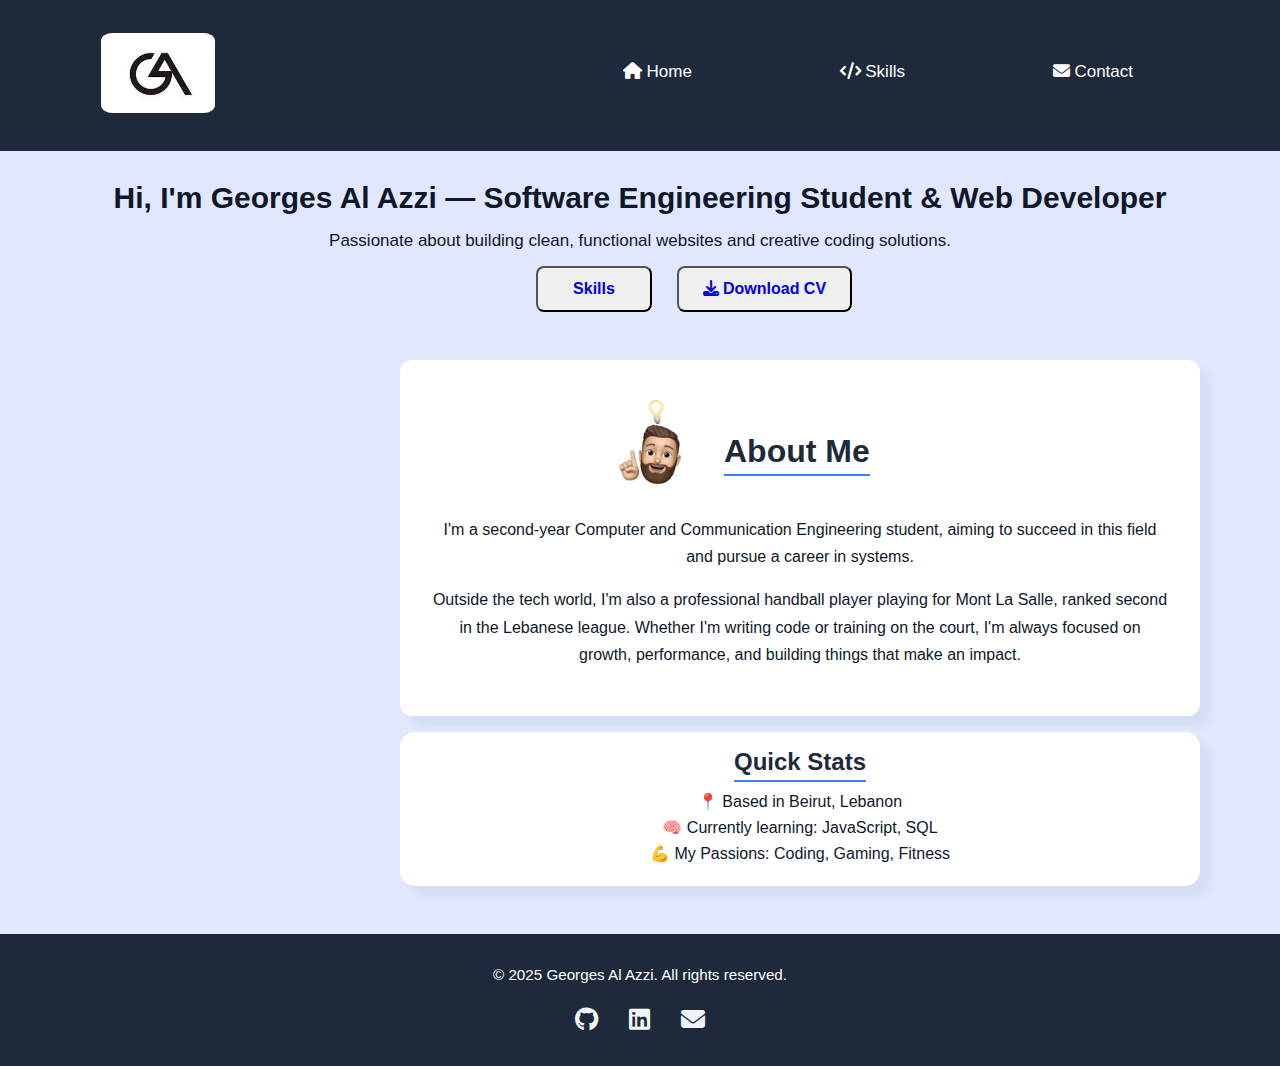
<file: index.html>
<!DOCTYPE html>
<html lang="en">
  <head>
    <meta charset="UTF-8" />
    <meta name="viewport" content="width=device-width, initial-scale=1.0" />
    
    <title>My Portfolio</title>

    
    <link rel="stylesheet" href="index.css" />
    <link rel="stylesheet" href="style.css" />

   
    <link
      rel="stylesheet"
      href="https://cdnjs.cloudflare.com/ajax/libs/font-awesome/6.5.0/css/all.min.css"
    />
  </head>

  <body>
    
    <nav class="header">
      <a href="index.html">
        <img id="img1" src="assets/download.jpg" alt="my logo" />
      </a>
      <ul class="nav-bar">
        <li>
          <a class="home" href="index.html">
            <i class="fas fa-house"></i> Home
          </a>
          <a class="skills" href="skills.html">
            <i class="fas fa-code"></i> Skills
          </a>
          <a class="contact" href="contact.html">
            <i class="fas fa-envelope"></i> Contact
          </a>
        </li>
      </ul>
    </nav>

   
    <div class="main">
      <h1>
        Hi, I'm Georges Al Azzi — Software Engineering Student & Web Developer
      </h1>
      <p>
        Passionate about building clean, functional websites and creative coding solutions.
      </p>
      <div class="button">
        <button class="basic-button">
          <a href="skills.html">Skills</a>
        </button>
        <button class="basic-btn">
          <a href="assets/my_resume.pdf" download>
            <i class="fas fa-download"></i> Download CV
          </a>
        </button>
      </div>
    </div>

    
    <section class="about-me">
      <div class="about-header">
        <img id="img2" src="assets/profile.jpg" alt="profile" />
        <h2>About Me</h2>
      </div>
      <p>
        I'm a second-year Computer and Communication Engineering student, aiming to succeed
        in this field and pursue a career in systems.
      </p>
      <p>
        Outside the tech world, I'm also a professional handball player playing for Mont La Salle,
        ranked second in the Lebanese league. Whether I'm writing code or training on the court,
        I'm always focused on growth, performance, and building things that make an impact.
      </p>
    </section>

    
    <section class="stats">
      <h3>Quick Stats</h3>
      <ul>
        <li>📍 Based in Beirut, Lebanon</li>
        <li>🧠 Currently learning: JavaScript, SQL</li>
        <li>💪 My Passions: Coding, Gaming, Fitness</li>
      </ul>
    </section>

    
    <footer class="site-footer">
      <p>&copy; 2025 Georges Al Azzi. All rights reserved.</p>
      <div class="footer-icons">
        <a href="https://github.com/GeorgesAzzi1" target="_blank">
          <i class="fab fa-github"></i>
        </a>
        <a href="https://linkedin.com/in/yourusername" target="_blank">
          <i class="fab fa-linkedin"></i>
        </a>
        <a href="mailto:gazzi4624@gmail.com">
          <i class="fas fa-envelope"></i>
        </a>
      </div>
    </footer>
  </body>
</html>
</file>
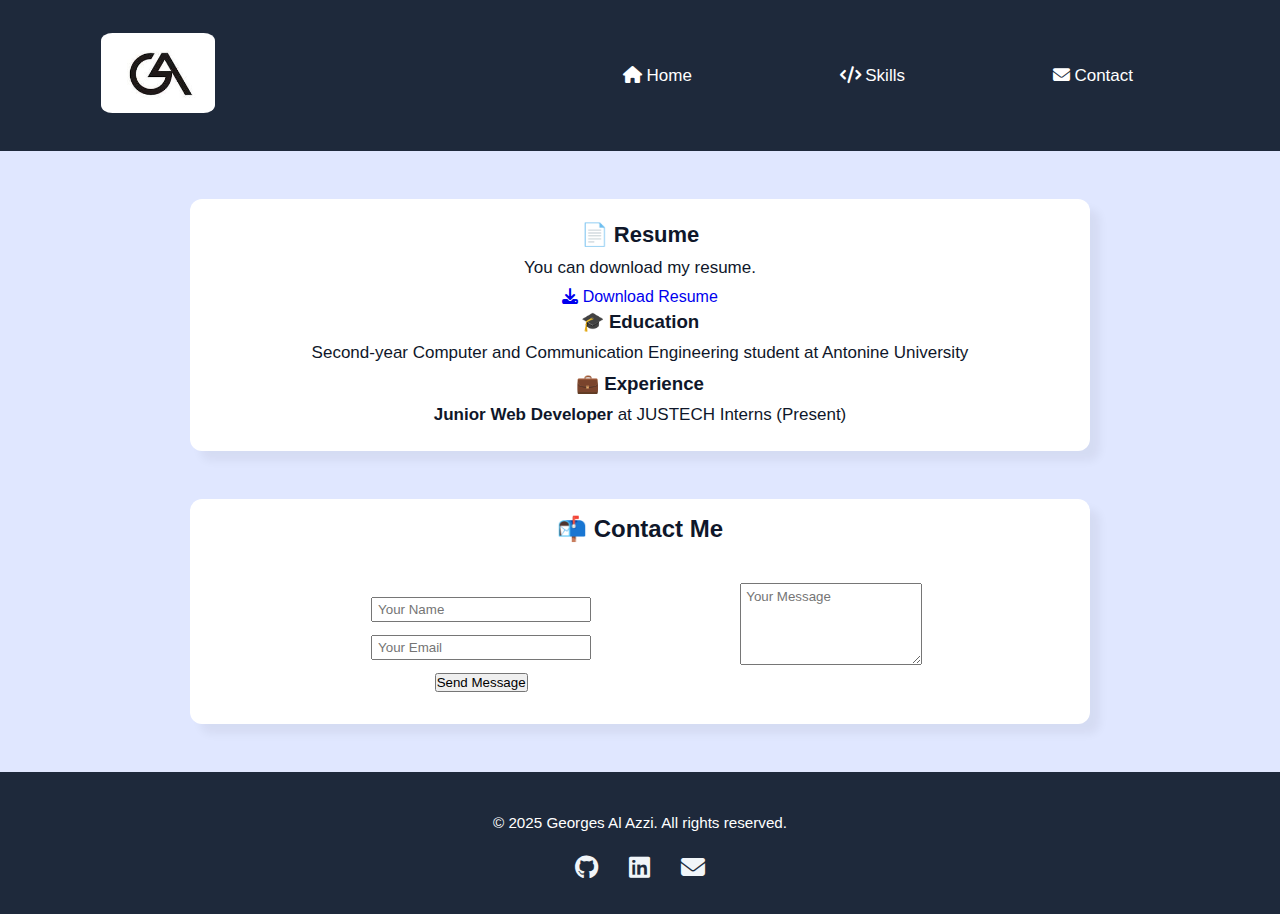
<file: contact.html>
<!DOCTYPE html>
<html lang="en">
  <head>
    <meta charset="UTF-8" />
    <meta name="viewport" content="width=device-width, initial-scale=1.0" />

    <title>Contact</title>

    
    <link
      rel="stylesheet"
      href="https://cdnjs.cloudflare.com/ajax/libs/font-awesome/6.5.0/css/all.min.css"
    />

    
    <link rel="stylesheet" href="contact.css" />
    <link rel="stylesheet" href="style.css" />
  </head>
  <body>
    
    <nav class="header">
      <a href="index.html">
        <img id="img1" src="assets/download.jpg" alt="my logo" />
      </a>
      <ul class="nav-bar">
        <li>
          <a class="home" href="index.html">
            <i class="fas fa-house"></i> Home
          </a>
          <a class="skills" href="skills.html">
            <i class="fas fa-code"></i> Skills
          </a>
          <a class="contact" href="contact.html">
            <i class="fas fa-envelope"></i> Contact
          </a>
        </li>
      </ul>
    </nav>

    
    <section class="resume-section">
      <h2>📄 Resume</h2>
      <p>You can download my resume.</p>
      <a class="download-btn" href="assets/my_resume.pdf" download>
        <i class="fas fa-download"></i> Download Resume
      </a>

      <div class="highlights">
        <h3>🎓 Education</h3>
        <p>
          Second-year Computer and Communication Engineering student at Antonine
          University
        </p>

        <h3>💼 Experience</h3>
        <p><strong>Junior Web Developer</strong> at JUSTECH Interns (Present)</p>
      </div>
    </section>

    
    <section class="contact-section">
      <h2>📬 Contact Me</h2>

      <form class="contact-form">
        <div class="input">
          <input type="text" name="name" placeholder="Your Name" required />
          <input type="email" name="email" placeholder="Your Email" required />
          <button type="submit">Send Message</button>
        </div>
        <div class="text-area">
          <textarea
            name="message"
            rows="5"
            placeholder="Your Message"
            required
          ></textarea>
        </div>
      </form>
    </section>

    
    <footer class="site-footer">
      <p>&copy; 2025 Georges Al Azzi. All rights reserved.</p>
      <div class="footer-icons">
        <a href="https://github.com/GeorgesAzzi1" target="_blank">
          <i class="fab fa-github"></i>
        </a>
        <a href="https://linkedin.com/in/yourusername" target="_blank">
          <i class="fab fa-linkedin"></i>
        </a>
        <a href="mailto:gazzi4624@gmail.com">
          <i class="fas fa-envelope"></i>
        </a>
      </div>
    </footer>
  </body>
</html>
</file>
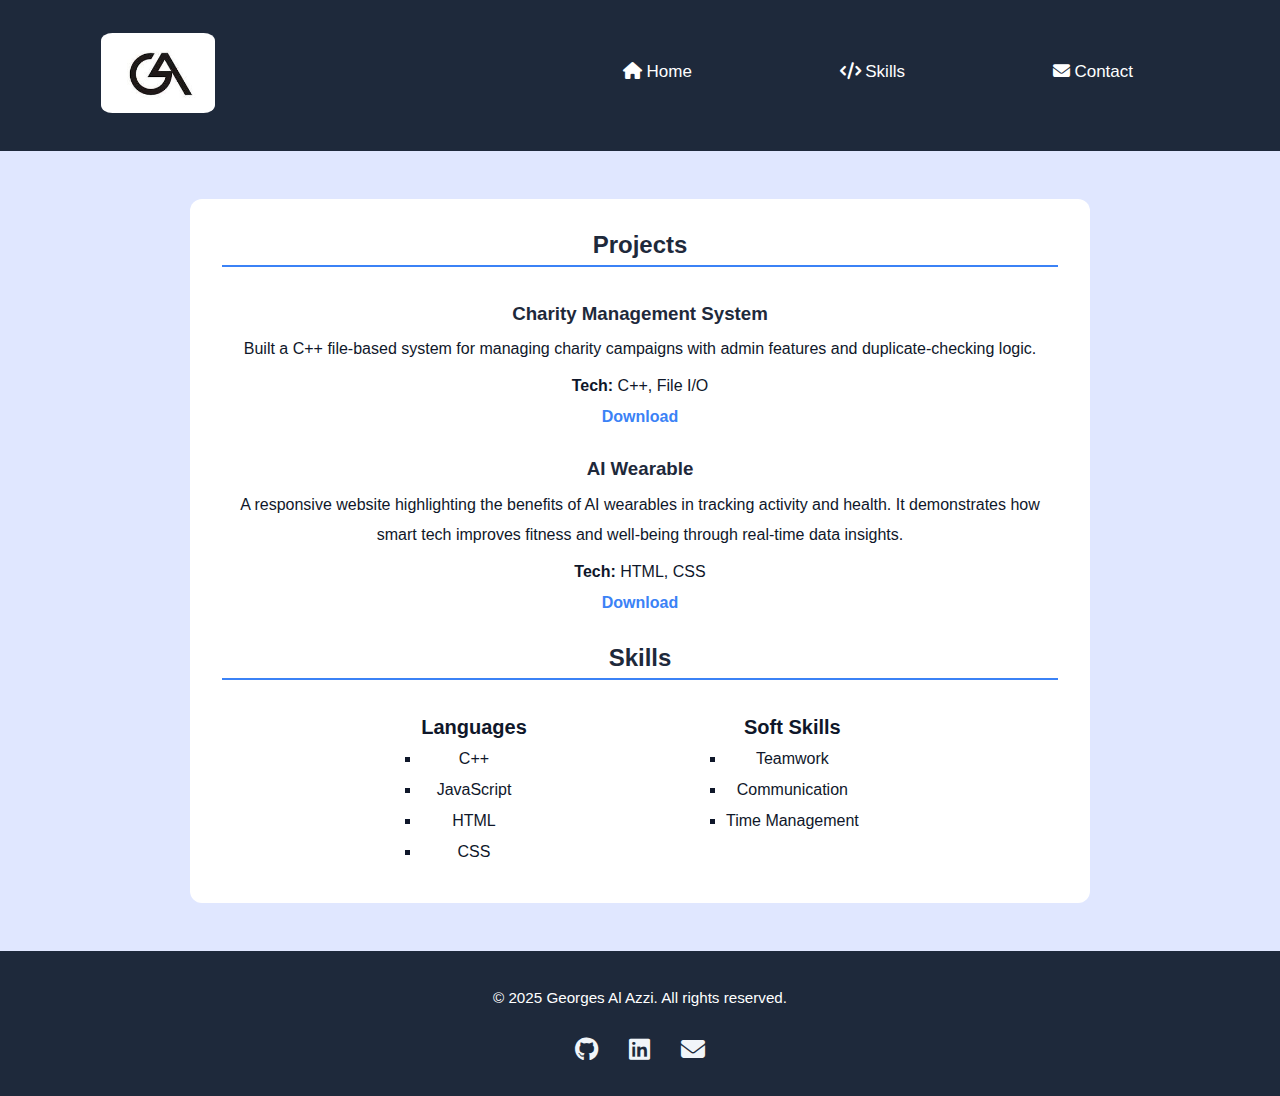
<file: skills.html>
<!DOCTYPE html>
<html lang="en">
  <head>
    <meta charset="UTF-8" />
    <meta name="viewport" content="width=device-width, initial-scale=1.0" />

    <title>My Skills</title>

    
    <link
      rel="stylesheet"
      href="https://cdnjs.cloudflare.com/ajax/libs/font-awesome/6.5.0/css/all.min.css"
    />

    
    <link rel="stylesheet" href="skills.css" />
    <link rel="stylesheet" href="style.css" />
  </head>

  <body>
    
    <nav class="header">
      <a href="index.html">
        <img id="img1" src="assets/download.jpg" alt="my logo" />
      </a>
      <ul class="nav-bar">
        <li>
          <a class="home" href="index.html">
            <i class="fas fa-house"></i> Home
          </a>
          <a class="skills" href="skills.html">
            <i class="fas fa-code"></i> Skills
          </a>
          <a class="contact" href="contact.html">
            <i class="fas fa-envelope"></i> Contact
          </a>
        </li>
      </ul>
    </nav>

    
    <section class="projects-skills">
      
      <h2>Projects</h2>
      <div class="project-list">
        <div class="project">
          <h3>Charity Management System</h3>
          <p>
            Built a C++ file-based system for managing charity campaigns with
            admin features and duplicate-checking logic.
          </p>
          <p><strong>Tech:</strong> C++, File I/O</p>
          <a href="assets/PROJECT_PROG2_GEORGES_AL_AZZI.zip" target="_blank">
            Download
          </a>
        </div>

        <div class="project">
          <h3>AI Wearable</h3>
          <p>
            A responsive website highlighting the benefits of AI wearables in
            tracking activity and health. It demonstrates how smart tech
            improves fitness and well-being through real-time data insights.
          </p>
          <p><strong>Tech:</strong> HTML, CSS</p>
          <a href="assets/web design project.zip" target="_blank">Download</a>
        </div>
      </div>

     
      <h2>Skills</h2>
      <div class="skills-section">
        <div class="skill-category">
          <h4>Languages</h4>
          <ul>
            <li>C++</li>
            <li>JavaScript</li>
            <li>HTML</li>
            <li>CSS</li>
          </ul>
        </div>

        <div class="skill-category">
          <h4>Soft Skills</h4>
          <ul>
            <li>Teamwork</li>
            <li>Communication</li>
            <li>Time Management</li>
          </ul>
        </div>
      </div>
    </section>

    
    <footer class="site-footer">
      <p>&copy; 2025 Georges Al Azzi. All rights reserved.</p>
      <div class="footer-icons">
        <a href="https://github.com/GeorgesAzzi1" target="_blank">
          <i class="fab fa-github"></i>
        </a>
        <a href="https://linkedin.com/in/yourusername" target="_blank">
          <i class="fab fa-linkedin"></i>
        </a>
        <a href="mailto:gazzi4624@gmail.com">
          <i class="fas fa-envelope"></i>
        </a>
      </div>
    </footer>
  </body>
</html>
</file>
<file: index.css>
* {
  box-sizing: border-box;
  font-family: sans-serif;
  margin: 0;
  padding: 0;
}

.header {
  background-color: #1e293b;
  color: white;
  padding: 1em;
  display: flex;
  justify-content: space-between;
  align-items: center;
  width: 100%;
}
body {
  background-color: #e0e7ff;
  text-align: center;
  color: #0f172a;
}

.header #img1 {
  height: 80px;
  margin-left: 5em;
  margin-top: 1em;
  margin-bottom: 1em;
  border-radius: 10%;
}
.header a {
  color: white;
  text-decoration: none;

  margin-right: 7em;
  font-weight: 500;
  font-size: 17px;
}
.header ul li {
  list-style-type: none;
}
.header ul li a {
  padding: 12px;
}

.header a:hover {
  color: #3b82f6;
  text-decoration: underline;
}
.main {
  margin-top: 30px;
}
.main h1 {
  font-size: 30px;
}
.main p {
  font-size: 17px;
  line-height: 3em;
}
.main .basic-button {
  color: blue;
  padding: 0.75em 2.2em;
  border-radius: 8px;
  font-size: 1em;
  font-weight: 600;
  text-decoration: none;
  margin-left: 8em;
}
.main a {
  text-decoration: none;
}
.main .basic-btn {
  color: blue;
  padding: 0.75em 1.5em;
  border-radius: 8px;
  font-size: 1em;
  font-weight: 600;
  text-decoration: none;
}

.button button {
  margin-right: 20px;
}

.about-me {
  width: 800px;
  margin-top: 3em;
  margin-left: 25em;
  padding: 2em;
  background-color: white;
  border-radius: 12px;
  box-shadow: 10px 10px 10px rgba(0, 0, 0, 0.05);
  color: #0f172a;
}

.about-header {
  display: flex;
  align-items: center;
  gap: 1em;
  margin-bottom: 1.5em;
  margin-left: 11em;
}

.about-header img {
  width: 100px;
  height: 100px;
}

.about-header h2 {
  font-size: 2em;
  color: #1e293b;
  border-bottom: 2px solid #3b82f6;
  padding-bottom: 4px;
  margin-top: 25px;
}

.about-me p {
  font-size: 1em;
  line-height: 1.7;
  margin-bottom: 1em;
}
.stats {
  background-color: white;
  width: 800px;
  color: #0f172a;
  margin-top: 1em;
  margin-left: 25em;
  border-radius: 15px;
  padding: 1em;
  box-shadow: 10px 10px 10px rgba(0, 0, 0, 0.05);
}
.stats h3 {
  display: inline-block;
  font-size: 1.5em;
  color: #1e293b;
  border-bottom: 2px solid #3b82f6;
  padding-bottom: 4px;
}
.stats ul li {
  list-style-type: none;
}
li {
  margin-bottom: 7px;
}

.stats ul {
  margin-top: 10px;
}

.site-footer {
  margin-top: 3em;
  background-color: #1e293b;
  color: white;
  padding: 2em;
  text-align: center;
}
.site-footer p {
  font-size: 0.95em;
  margin-bottom: 1.5em;
}
.footer-icons a {
  color: #f1f5f9;
  margin: 0.5em;
  font-size: 1.5em;
  transition: color 0.3s ease;
}

.footer-icons a:hover {
  color: #3b82f6;
}

@media (max-width: 767px) {
  .main .basic-button,
  .main .basic-btn {
    margin: 1em auto;
    display: inline-block;
  }

  .about-me,
  .stats {
    width: 90%;
    margin: 2em auto;
    padding: 1em;
  }

  .about-header {
    flex-direction: column;
    align-items: center;
    margin-left: 0;
  }

  .about-header h2 {
    margin-top: 1em;
    text-align: center;
  }
}

@media (min-width: 768px) and (max-width: 1024px) {
  .main .basic-button,
  .main .basic-btn {
    margin: 1em auto;
  }

  .about-me,
  .stats {
    width: 90%;
    margin: 2em auto;
    padding: 1.5em;
  }

  .about-header {
    justify-content: center;
    margin-left: 0;
  }

  .about-header h2 {
    text-align: center;
  }
}
</file>
<file: style.css>
* {
  box-sizing: border-box;
  font-family: sans-serif;
  margin: 0;
  padding: 0;
}

.header {
  background-color: #1e293b;
  color: white;
  padding: 1em;
  display: flex;
  justify-content: space-between;
  align-items: center;
  width: 100%;
}
body {
  background-color: #e0e7ff;
  text-align: center;
  color: #0f172a;
}

.header #img1 {
  height: 80px;
  margin-left: 5em;
  margin-top: 1em;
  margin-bottom: 1em;
  border-radius: 10%;
}
.header a {
  color: white;
  text-decoration: none;

  margin-right: 7em;
  font-weight: 500;
  font-size: 17px;
}
.header ul li {
  list-style-type: none;
}
.header ul li a {
  padding: 12px;
}

.header a:hover {
  color: #3b82f6;
  text-decoration: underline;
}

@media (max-width: 767px) {
  .header {
    flex-direction: column;
  }

  .header a {
    display: block;
    margin: 0.5em;
  }

  .header #img1 {
    margin: auto;
  }

  .site-footer {
    font-size: 0.9em;
  }

  .footer-icons a {
    font-size: 1.3em;
  }
}

@media (min-width: 768px) and (max-width: 1024px) {
  .header {
    flex-direction: column;
    align-items: center;
  }

  .header #img1 {
    margin: auto;
  }
  .header a {
    display: block;
    margin: 0.5em;
  }
  .site-footer {
    font-size: 1em;
  }
}


.footer-icons a {
    text-decoration: none !important;
}
</file>
<file: contact.css>
.resume-section {
  width: 900px;
  background-color: #ffffff;
  margin: 3em auto;
  border-radius: 12px;
  padding: 1em;
  box-shadow: 10px 10px 10px rgba(0, 0, 0, 0.05);
}
.resume-section h2 {
  margin: 0.3em;
  font-size: 22px;
}
.resume-section p {
  font-size: 17px;
}
.resume-section a {
  text-decoration: none;
}
.resume-section a:hover {
  text-decoration: underline;
}
.highlights h3 {
  margin: 0.3em;
}
p {
  margin: 10px;
}

.contact-section {
  width: 900px;
  background-color: #ffffff;
  margin: auto;
  border-radius: 12px;
  padding: 1em;
  box-shadow: 10px 10px 10px rgba(0, 0, 0, 0.05);
}
.contact-section h2 {
  margin-bottom: 1em;
}

.contact-form {
  display: flex;
  justify-content: space-evenly;
  padding: 1em;
}
.contact-form input {
  display: flex;
  flex-direction: column;
  margin: 1em;
  height: 25px;
  width: 220px;
}
textarea {
  padding-left: 5px;
  padding-top: 5px;
}
input[type="email"] {
  padding-left: 5px;
}
input[type="text"] {
  padding-left: 5px;
}

.site-footer {
  margin-top: 3em;
  background-color: #1e293b;
  color: white;
  padding: 2em;
  text-align: center;
}
.site-footer p {
  font-size: 0.95em;
  margin-bottom: 1.5em;
}
.footer-icons a {
  color: #f1f5f9;
  margin: 0.5em;
  font-size: 1.5em;
  transition: color 0.3s ease;
}

.footer-icons a:hover {
  color: #3b82f6;
}

@media (max-width: 767px) {
  .resume-section,
  .contact-section {
    width: 90%;
    padding: 1em;
    margin: 2em auto;
  }

  .contact-form {
    align-items: center;
    padding: 0;
  }

  .contact-form input {
    width: 80%;
    margin: 0.5em 0;
  }
  textarea {
    padding-left: 5px;
    padding-top: 5px;
  }
  button {
    display: flex;
  }
  input[type="email"] {
    padding-left: 5px;
  }
  input[type="text"] {
    padding-left: 5px;
  }
}

@media (min-width: 768px) and (max-width: 1024px) {
  .resume-section,
  .contact-section {
    width: 95%;
    padding: 1.5em;
    margin: 2em auto;
  }

  .contact-form {
    justify-content: center;
    gap: 1em;
  }
  button {
    display: flex;
    margin-top: 40px;
    margin-left: 1em;
  }

  textarea {
    padding-left: 5px;
    padding-top: 5px;
  }
  .input {
    width: 50%;
  }
  input[type="email"] {
    padding-left: 5px;
  }
  input[type="text"] {
    padding-left: 5px;
  }

  .contact-form input {
    flex-direction: column;
    width: 45%;
  }
}
</file>
<file: skills.css>
* {
  box-sizing: border-box;
  font-family: sans-serif;
  margin: 0;
  padding: 0;
}

.header {
  background-color: #1e293b;
  color: white;
  padding: 1em;
  display: flex;
  justify-content: space-between;
  align-items: center;
  width: 100%;
}
body {
  background-color: #e0e7ff;
  text-align: center;
  color: #0f172a;
}

.header #img1 {
  height: 80px;
  margin-left: 5em;
  margin-top: 1em;
  margin-bottom: 1em;
  border-radius: 10%;
}
.header a {
  color: white;
  text-decoration: none;

  margin-right: 7em;
  font-weight: 500;
  font-size: 17px;
}
.header ul li {
  list-style-type: none;
}
.header ul li a {
  padding: 12px;
}

.header a:hover {
  color: #3b82f6;
  text-decoration: underline;
}

.projects-skills {
  max-width: 900px;
  margin: 3em auto;
  padding: 2em;
  background-color: white;
  border-radius: 12px;
  box-shadow: 10px rgba(0, 0, 0, 0.05);
  color: #0f172a;
}

.projects-skills h2 {
  color: #1e293b;
  border-bottom: 2px solid #3b82f6;
  padding-bottom: 6px;
  margin-bottom: 1.5em;
}

.project {
  margin-bottom: 2em;
}

.project h3 {
  color: #1e293b;
  margin-bottom: 0.5em;
}

.project a {
  color: #3b82f6;
  text-decoration: none;
  font-weight: bold;
}

p {
  margin-bottom: 7px;
  line-height: 30px;
}
li {
  margin-bottom: 7px;
}
.project a:hover {
  text-decoration: underline;
}

.skills-section {
  display: flex;
  justify-content: space-evenly;
}
.skills-section li {
  list-style-type: square;
  line-height: 1.5em;
}
.skills-section h4 {
  font-size: 20px;
  margin-bottom: 0.4em;
}

.site-footer {
  margin-top: 3em;
  background-color: #1e293b;
  color: white;
  padding: 2em;
  text-align: center;
}
.site-footer p {
  font-size: 0.95em;
  margin-bottom: 1.5em;
}
.footer-icons a {
  color: #f1f5f9;
  margin: 0.5em;
  font-size: 1.5em;
  transition: color 0.3s ease;
}

.footer-icons a:hover {
  color: #3b82f6;
}

@media (min-width: 768px) and (max-width: 1024px) {
  .projects-skills {
    padding: 1.5em;
    margin: 2em auto;
  }

  .skills-section {
    flex-direction: column;
    gap: 1.5em;
    align-items: center;
  }
}

@media (max-width: 767px) {
  .projects-skills {
    padding: 1em;
    margin: 1.5em auto;
  }

  .skills-section {
    flex-direction: column;
    align-items: center;
    margin-bottom: 1em;
  }
}
</file>
